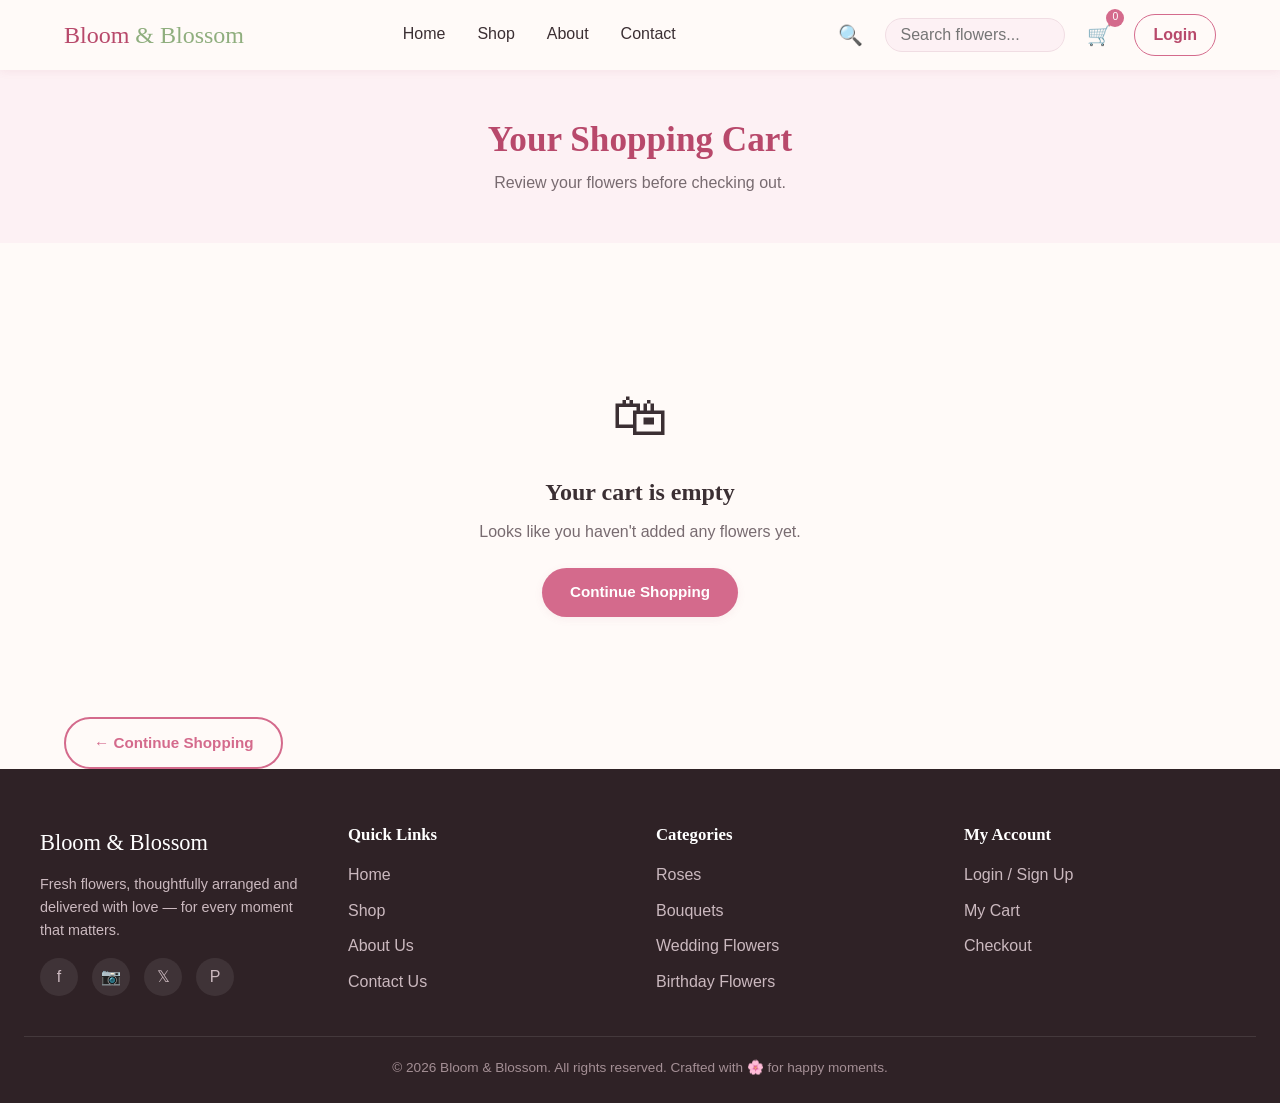
<file: cart.html>
<!DOCTYPE html>
<html lang="en">
<head>
<meta charset="UTF-8">
<meta name="viewport" content="width=device-width, initial-scale=1.0">
<title>Your Cart | Bloom &amp; Blossom</title>
<link rel="stylesheet" href="css/style.css">
</head>
<body data-page="cart">

<header class="navbar">
  <div class="nav-inner">
    <a href="index.html" class="logo">Bloom <span>&amp; Blossom</span></a>
    <button class="hamburger" aria-label="Toggle navigation" aria-expanded="false">
      <span></span><span></span><span></span>
    </button>
    <nav class="nav-links">
      <a href="index.html">Home</a>
      <a href="shop.html">Shop</a>
      <a href="about.html">About</a>
      <a href="contact.html">Contact</a>
    </nav>
    <div class="nav-icons">
      <button class="icon-btn search-toggle" aria-label="Toggle search">&#128269;</button>
      <form class="nav-search" role="search">
        <input type="search" placeholder="Search flowers..." aria-label="Search flowers">
      </form>
      <a href="cart.html" class="icon-btn" aria-label="View cart">&#128722;<span class="cart-count">0</span></a>
      <a href="login.html" class="auth-link">Login</a>
    </div>
  </div>
</header>

<div class="page-header">
  <h1>Your Shopping Cart</h1>
  <p>Review your flowers before checking out.</p>
</div>

<main class="container">

  <div id="empty-cart-msg" style="display:none;">
    <div class="empty-icon">&#128717;</div>
    <h2>Your cart is empty</h2>
    <p style="color:var(--color-text-light); margin:12px 0 24px;">Looks like you haven't added any flowers yet.</p>
    <a href="shop.html" class="btn btn-primary">Continue Shopping</a>
  </div>

  <div class="cart-layout">
    <div style="overflow-x:auto;">
      <table id="cart-table">
        <thead>
          <tr>
            <th>Product</th>
            <th>Price</th>
            <th>Quantity</th>
            <th>Subtotal</th>
            <th></th>
          </tr>
        </thead>
        <tbody id="cart-items"></tbody>
      </table>
      <div style="margin-top:20px;">
        <a href="shop.html" class="btn btn-outline">&larr; Continue Shopping</a>
      </div>
    </div>

    <div id="cart-summary" class="cart-summary-box">
      <h3>Order Summary</h3>
      <div class="coupon-row">
        <input type="text" id="coupon-input" placeholder="Coupon code (e.g. BLOOM10)">
        <button class="btn btn-secondary" id="apply-coupon-btn" type="button">Apply</button>
      </div>
      <p id="coupon-msg" class="form-msg"></p>
      <div class="summary-line"><span>Subtotal</span><span id="sum-subtotal">&#8377;0</span></div>
      <div class="summary-line"><span>Discount</span><span id="sum-discount">-&#8377;0</span></div>
      <div class="summary-line"><span>Delivery</span><span id="sum-delivery">&#8377;0</span></div>
      <div class="summary-line total"><span>Total</span><span id="sum-total">&#8377;0</span></div>
      <a href="checkout.html" class="btn btn-primary btn-block" style="margin-top:16px;">Proceed to Checkout</a>
    </div>
  </div>

</main>

<footer>
  <div class="footer-grid">
    <div class="footer-about">
      <div class="footer-logo">Bloom &amp; Blossom</div>
      <p>Fresh flowers, thoughtfully arranged and delivered with love — for every moment that matters.</p>
      <div class="social-icons">
        <a href="#" aria-label="Facebook">f</a>
        <a href="#" aria-label="Instagram">&#128247;</a>
        <a href="#" aria-label="Twitter">&#120143;</a>
        <a href="#" aria-label="Pinterest">P</a>
      </div>
    </div>
    <div>
      <h4>Quick Links</h4>
      <ul>
        <li><a href="index.html">Home</a></li>
        <li><a href="shop.html">Shop</a></li>
        <li><a href="about.html">About Us</a></li>
        <li><a href="contact.html">Contact Us</a></li>
      </ul>
    </div>
    <div>
      <h4>Categories</h4>
      <ul>
        <li><a href="shop.html?category=Roses">Roses</a></li>
        <li><a href="shop.html?category=Bouquets">Bouquets</a></li>
        <li><a href="shop.html?category=Wedding%20Flowers">Wedding Flowers</a></li>
        <li><a href="shop.html?category=Birthday%20Flowers">Birthday Flowers</a></li>
      </ul>
    </div>
    <div>
      <h4>My Account</h4>
      <ul>
        <li><a href="login.html">Login / Sign Up</a></li>
        <li><a href="cart.html">My Cart</a></li>
        <li><a href="checkout.html">Checkout</a></li>
      </ul>
    </div>
  </div>
  <p class="footer-bottom">&copy; 2026 Bloom &amp; Blossom. All rights reserved. Crafted with &#127800; for happy moments.</p>
</footer>

<script src="js/products.js"></script>
<script src="js/script.js"></script>
</body>
</html>
</file>
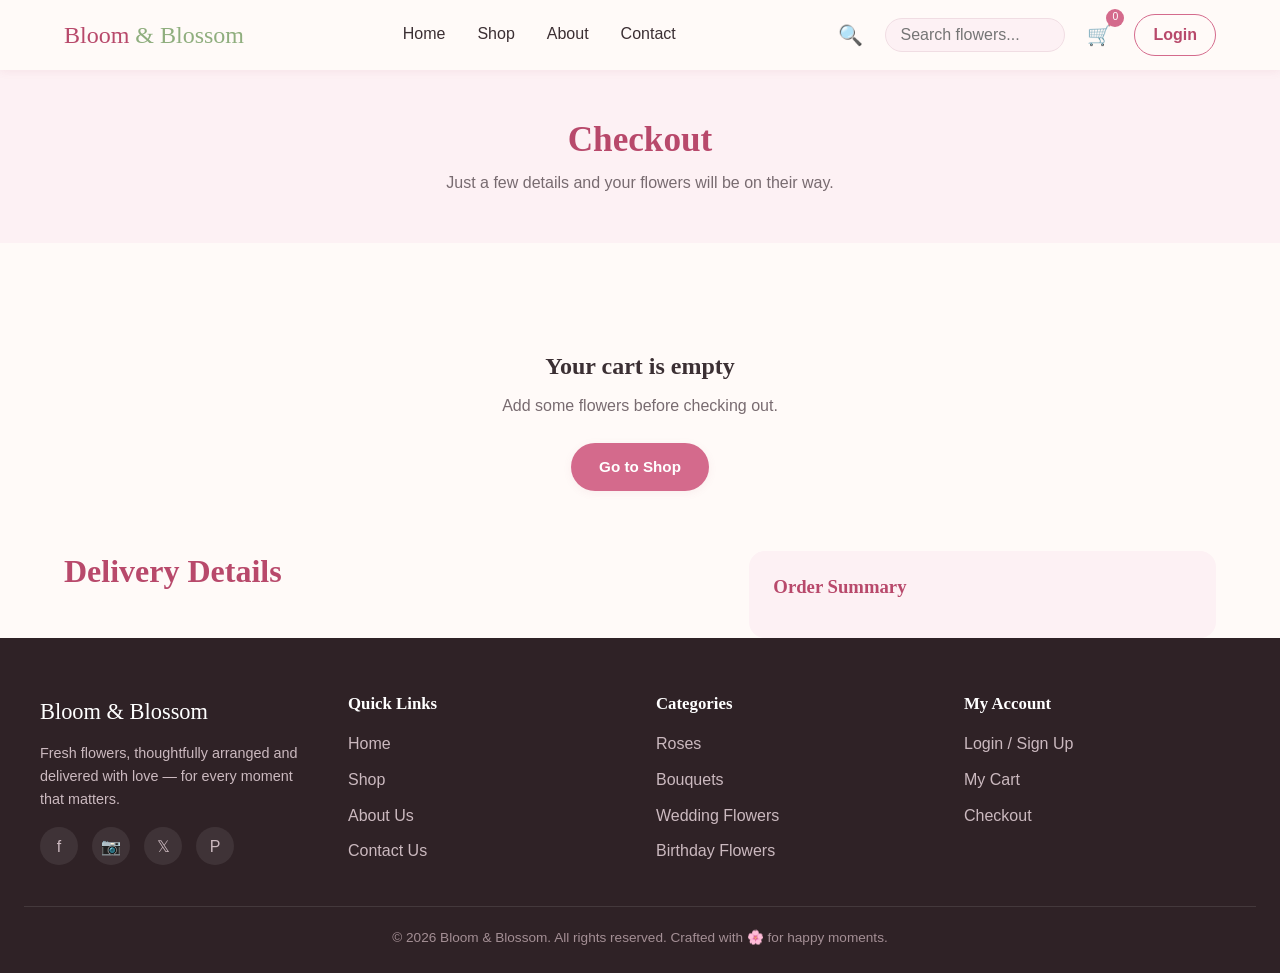
<file: checkout.html>
<!DOCTYPE html>
<html lang="en">
<head>
<meta charset="UTF-8">
<meta name="viewport" content="width=device-width, initial-scale=1.0">
<title>Checkout | Bloom &amp; Blossom</title>
<link rel="stylesheet" href="css/style.css">
</head>
<body data-page="checkout">

<header class="navbar">
  <div class="nav-inner">
    <a href="index.html" class="logo">Bloom <span>&amp; Blossom</span></a>
    <button class="hamburger" aria-label="Toggle navigation" aria-expanded="false">
      <span></span><span></span><span></span>
    </button>
    <nav class="nav-links">
      <a href="index.html">Home</a>
      <a href="shop.html">Shop</a>
      <a href="about.html">About</a>
      <a href="contact.html">Contact</a>
    </nav>
    <div class="nav-icons">
      <button class="icon-btn search-toggle" aria-label="Toggle search">&#128269;</button>
      <form class="nav-search" role="search">
        <input type="search" placeholder="Search flowers..." aria-label="Search flowers">
      </form>
      <a href="cart.html" class="icon-btn" aria-label="View cart">&#128722;<span class="cart-count">0</span></a>
      <a href="login.html" class="auth-link">Login</a>
    </div>
  </div>
</header>

<div class="page-header">
  <h1>Checkout</h1>
  <p>Just a few details and your flowers will be on their way.</p>
</div>

<main class="container">

  <div id="checkout-empty" style="display:none; text-align:center; padding:60px 20px;">
    <h2>Your cart is empty</h2>
    <p style="color:var(--color-text-light); margin:12px 0 24px;">Add some flowers before checking out.</p>
    <a href="shop.html" class="btn btn-primary">Go to Shop</a>
  </div>

  <div class="checkout-layout">
    <div class="checkout-form-section">
      <h2 class="section-title" style="text-align:left;">Delivery Details</h2>
      <form id="checkout-form" novalidate>
        <div class="form-grid">
          <div class="form-group full">
            <label for="full-name">Full Name</label>
            <input type="text" id="full-name" required>
            <span class="field-error" id="full-name-error"></span>
          </div>
          <div class="form-group">
            <label for="email">Email</label>
            <input type="email" id="email" required>
            <span class="field-error" id="email-error"></span>
          </div>
          <div class="form-group">
            <label for="phone">Phone Number</label>
            <input type="tel" id="phone" placeholder="10-digit number" required>
            <span class="field-error" id="phone-error"></span>
          </div>
          <div class="form-group full">
            <label for="address">Address</label>
            <input type="text" id="address" required>
            <span class="field-error" id="address-error"></span>
          </div>
          <div class="form-group">
            <label for="city">City</label>
            <input type="text" id="city" required>
            <span class="field-error" id="city-error"></span>
          </div>
          <div class="form-group">
            <label for="state">State</label>
            <input type="text" id="state" required>
            <span class="field-error" id="state-error"></span>
          </div>
          <div class="form-group">
            <label for="pincode">PIN Code</label>
            <input type="text" id="pincode" placeholder="6-digit PIN" required>
            <span class="field-error" id="pincode-error"></span>
          </div>
          <div class="form-group">
            <label for="delivery-date">Delivery Date</label>
            <input type="date" id="delivery-date" required>
            <span class="field-error" id="delivery-date-error"></span>
          </div>
          <div class="form-group full">
            <label for="message">Message for Recipient (optional)</label>
            <textarea id="message" rows="3" placeholder="Add a personal note..."></textarea>
          </div>
        </div>

        <h2 class="section-title" style="text-align:left; margin-top:28px;">Payment Method</h2>
        <div class="payment-options">
          <label class="payment-option">
            <input type="radio" name="payment" value="COD" checked>
            <span>&#128181; Cash on Delivery</span>
          </label>
          <label class="payment-option">
            <input type="radio" name="payment" value="UPI">
            <span>&#128241; UPI</span>
          </label>
          <label class="payment-option">
            <input type="radio" name="payment" value="Card">
            <span>&#128179; Credit / Debit Card</span>
          </label>
        </div>
        <span class="field-error" id="payment-error"></span>

        <button type="submit" class="btn btn-primary btn-block" style="margin-top:24px;">Place Order</button>
      </form>
    </div>

    <div class="cart-summary-box" id="checkout-summary-box">
      <h3>Order Summary</h3>
      <div id="checkout-summary"></div>
    </div>
  </div>

  <div id="order-success" style="display:none; margin-top:20px;"></div>

</main>

<footer>
  <div class="footer-grid">
    <div class="footer-about">
      <div class="footer-logo">Bloom &amp; Blossom</div>
      <p>Fresh flowers, thoughtfully arranged and delivered with love — for every moment that matters.</p>
      <div class="social-icons">
        <a href="#" aria-label="Facebook">f</a>
        <a href="#" aria-label="Instagram">&#128247;</a>
        <a href="#" aria-label="Twitter">&#120143;</a>
        <a href="#" aria-label="Pinterest">P</a>
      </div>
    </div>
    <div>
      <h4>Quick Links</h4>
      <ul>
        <li><a href="index.html">Home</a></li>
        <li><a href="shop.html">Shop</a></li>
        <li><a href="about.html">About Us</a></li>
        <li><a href="contact.html">Contact Us</a></li>
      </ul>
    </div>
    <div>
      <h4>Categories</h4>
      <ul>
        <li><a href="shop.html?category=Roses">Roses</a></li>
        <li><a href="shop.html?category=Bouquets">Bouquets</a></li>
        <li><a href="shop.html?category=Wedding%20Flowers">Wedding Flowers</a></li>
        <li><a href="shop.html?category=Birthday%20Flowers">Birthday Flowers</a></li>
      </ul>
    </div>
    <div>
      <h4>My Account</h4>
      <ul>
        <li><a href="login.html">Login / Sign Up</a></li>
        <li><a href="cart.html">My Cart</a></li>
        <li><a href="checkout.html">Checkout</a></li>
      </ul>
    </div>
  </div>
  <p class="footer-bottom">&copy; 2026 Bloom &amp; Blossom. All rights reserved. Crafted with &#127800; for happy moments.</p>
</footer>

<script src="js/products.js"></script>
<script src="js/script.js"></script>
</body>
</html>
</file>
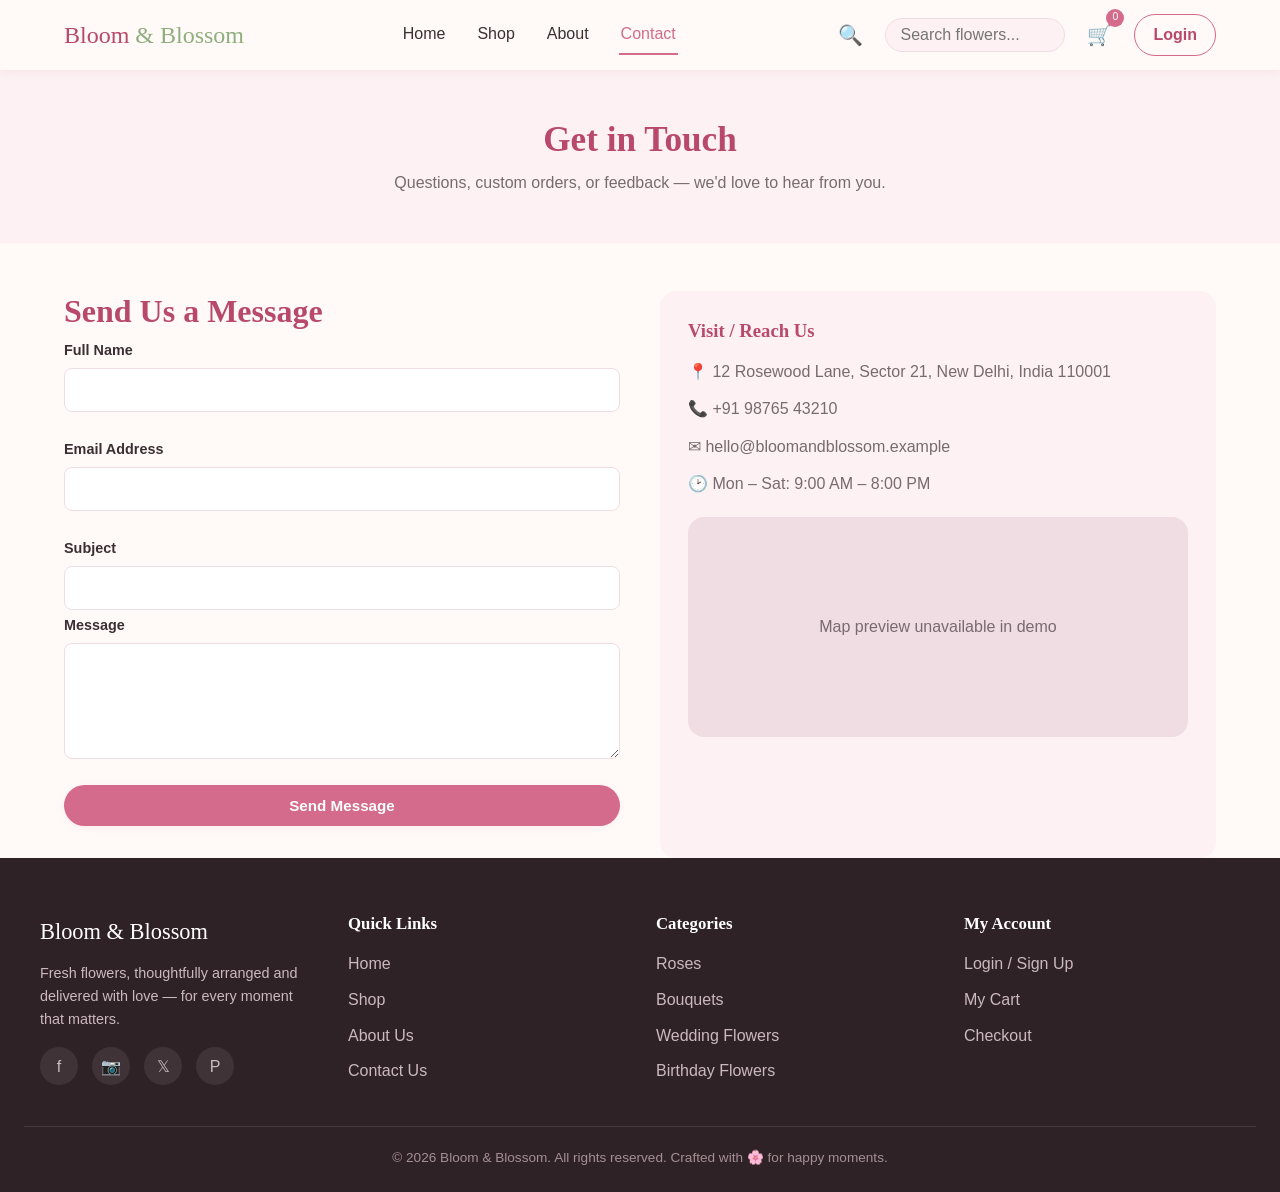
<file: contact.html>
<!DOCTYPE html>
<html lang="en">
<head>
<meta charset="UTF-8">
<meta name="viewport" content="width=device-width, initial-scale=1.0">
<title>Contact Us | Bloom &amp; Blossom</title>
<link rel="stylesheet" href="css/style.css">
</head>
<body data-page="contact">

<header class="navbar">
  <div class="nav-inner">
    <a href="index.html" class="logo">Bloom <span>&amp; Blossom</span></a>
    <button class="hamburger" aria-label="Toggle navigation" aria-expanded="false">
      <span></span><span></span><span></span>
    </button>
    <nav class="nav-links">
      <a href="index.html">Home</a>
      <a href="shop.html">Shop</a>
      <a href="about.html">About</a>
      <a href="contact.html" class="active">Contact</a>
    </nav>
    <div class="nav-icons">
      <button class="icon-btn search-toggle" aria-label="Toggle search">&#128269;</button>
      <form class="nav-search" role="search">
        <input type="search" placeholder="Search flowers..." aria-label="Search flowers">
      </form>
      <a href="cart.html" class="icon-btn" aria-label="View cart">&#128722;<span class="cart-count">0</span></a>
      <a href="login.html" class="auth-link">Login</a>
    </div>
  </div>
</header>

<div class="page-header">
  <h1>Get in Touch</h1>
  <p>Questions, custom orders, or feedback — we'd love to hear from you.</p>
</div>

<main class="container">
  <div class="contact-layout">
    <div class="contact-form-card">
      <h2 class="section-title" style="text-align:left;">Send Us a Message</h2>
      <form id="contact-form" novalidate>
        <div class="form-group">
          <label for="contact-name">Full Name</label>
          <input type="text" id="contact-name" name="name" required>
          <span class="field-error" id="contact-name-error"></span>
        </div>
        <div class="form-group">
          <label for="contact-email">Email Address</label>
          <input type="email" id="contact-email" name="email" required>
          <span class="field-error" id="contact-email-error"></span>
        </div>
        <div class="form-group">
          <label for="contact-subject">Subject</label>
          <input type="text" id="contact-subject" name="subject">
        </div>
        <div class="form-group">
          <label for="contact-message">Message</label>
          <textarea id="contact-message" name="message" rows="5" required></textarea>
          <span class="field-error" id="contact-message-error"></span>
        </div>
        <button type="submit" class="btn btn-primary btn-block">Send Message</button>
        <p id="contact-success" class="form-msg"></p>
      </form>
    </div>

    <div class="contact-info-card">
      <h3>Visit / Reach Us</h3>
      <p>&#128205; 12 Rosewood Lane, Sector 21, New Delhi, India 110001</p>
      <p>&#128222; +91 98765 43210</p>
      <p>&#9993; hello@bloomandblossom.example</p>
      <p>&#128337; Mon &ndash; Sat: 9:00 AM &ndash; 8:00 PM</p>
      <div class="map-embed">Map preview unavailable in demo</div>
    </div>
  </div>
</main>

<footer>
  <div class="footer-grid">
    <div class="footer-about">
      <div class="footer-logo">Bloom &amp; Blossom</div>
      <p>Fresh flowers, thoughtfully arranged and delivered with love — for every moment that matters.</p>
      <div class="social-icons">
        <a href="#" aria-label="Facebook">f</a>
        <a href="#" aria-label="Instagram">&#128247;</a>
        <a href="#" aria-label="Twitter">&#120143;</a>
        <a href="#" aria-label="Pinterest">P</a>
      </div>
    </div>
    <div>
      <h4>Quick Links</h4>
      <ul>
        <li><a href="index.html">Home</a></li>
        <li><a href="shop.html">Shop</a></li>
        <li><a href="about.html">About Us</a></li>
        <li><a href="contact.html">Contact Us</a></li>
      </ul>
    </div>
    <div>
      <h4>Categories</h4>
      <ul>
        <li><a href="shop.html?category=Roses">Roses</a></li>
        <li><a href="shop.html?category=Bouquets">Bouquets</a></li>
        <li><a href="shop.html?category=Wedding%20Flowers">Wedding Flowers</a></li>
        <li><a href="shop.html?category=Birthday%20Flowers">Birthday Flowers</a></li>
      </ul>
    </div>
    <div>
      <h4>My Account</h4>
      <ul>
        <li><a href="login.html">Login / Sign Up</a></li>
        <li><a href="cart.html">My Cart</a></li>
        <li><a href="checkout.html">Checkout</a></li>
      </ul>
    </div>
  </div>
  <p class="footer-bottom">&copy; 2026 Bloom &amp; Blossom. All rights reserved. Crafted with &#127800; for happy moments.</p>
</footer>

<script src="js/products.js"></script>
<script src="js/script.js"></script>
</body>
</html>
</file>
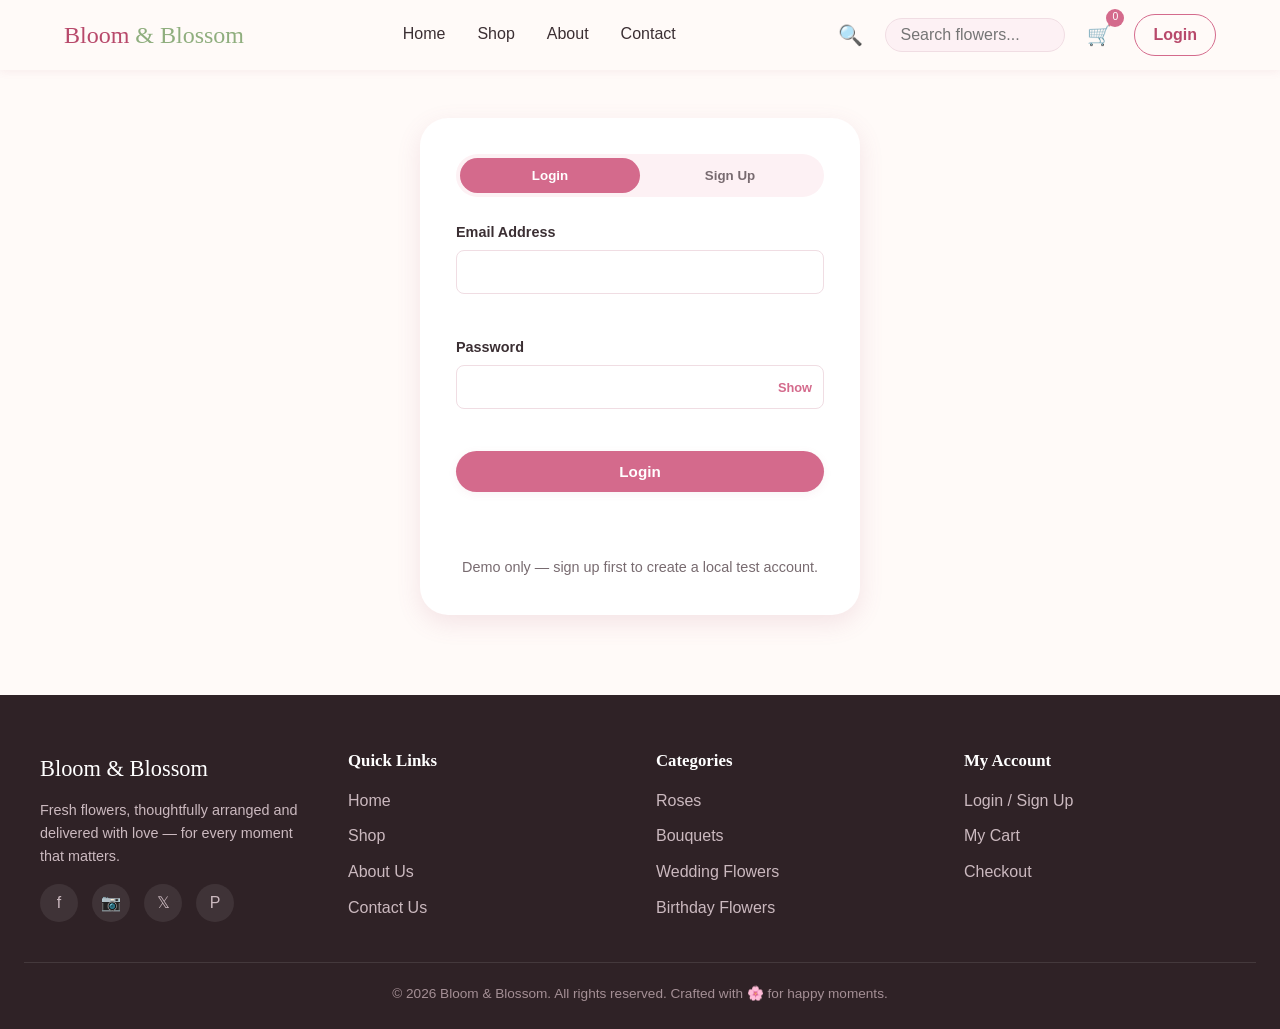
<file: login.html>
<!DOCTYPE html>
<html lang="en">
<head>
<meta charset="UTF-8">
<meta name="viewport" content="width=device-width, initial-scale=1.0">
<title>Login / Sign Up | Bloom &amp; Blossom</title>
<link rel="stylesheet" href="css/style.css">
</head>
<body data-page="login">

<header class="navbar">
  <div class="nav-inner">
    <a href="index.html" class="logo">Bloom <span>&amp; Blossom</span></a>
    <button class="hamburger" aria-label="Toggle navigation" aria-expanded="false">
      <span></span><span></span><span></span>
    </button>
    <nav class="nav-links">
      <a href="index.html">Home</a>
      <a href="shop.html">Shop</a>
      <a href="about.html">About</a>
      <a href="contact.html">Contact</a>
    </nav>
    <div class="nav-icons">
      <button class="icon-btn search-toggle" aria-label="Toggle search">&#128269;</button>
      <form class="nav-search" role="search">
        <input type="search" placeholder="Search flowers..." aria-label="Search flowers">
      </form>
      <a href="cart.html" class="icon-btn" aria-label="View cart">&#128722;<span class="cart-count">0</span></a>
      <a href="login.html" class="auth-link">Login</a>
    </div>
  </div>
</header>

<main class="container" style="padding-top:48px; padding-bottom:80px;">
  <div class="auth-box">
    <div class="auth-tabs">
      <button type="button" id="tab-login" class="active">Login</button>
      <button type="button" id="tab-signup">Sign Up</button>
    </div>

    <!-- LOGIN FORM -->
    <form id="login-form" class="auth-form active" novalidate>
      <div class="form-group">
        <label for="login-email">Email Address</label>
        <input type="email" id="login-email" required>
        <span class="field-error" id="login-email-error"></span>
      </div>
      <div class="form-group">
        <label for="login-password">Password</label>
        <div class="password-field">
          <input type="password" id="login-password" required>
          <button type="button" class="toggle-password" data-target="login-password" aria-label="Show password">Show</button>
        </div>
        <span class="field-error" id="login-password-error"></span>
      </div>
      <button type="submit" class="btn btn-primary btn-block">Login</button>
      <p id="login-msg" class="form-msg"></p>
      <p style="text-align:center; color:var(--color-text-light); font-size:0.9rem;">
        Demo only — sign up first to create a local test account.
      </p>
    </form>

    <!-- SIGN UP FORM -->
    <form id="signup-form" class="auth-form" novalidate>
      <div class="form-group">
        <label for="signup-name">Full Name</label>
        <input type="text" id="signup-name" required>
        <span class="field-error" id="signup-name-error"></span>
      </div>
      <div class="form-group">
        <label for="signup-email">Email Address</label>
        <input type="email" id="signup-email" required>
        <span class="field-error" id="signup-email-error"></span>
      </div>
      <div class="form-group">
        <label for="signup-password">Password</label>
        <div class="password-field">
          <input type="password" id="signup-password" required>
          <button type="button" class="toggle-password" data-target="signup-password" aria-label="Show password">Show</button>
        </div>
        <span class="field-error" id="signup-password-error"></span>
        <small style="color:var(--color-text-light);">At least 6 characters, including a letter and a number.</small>
      </div>
      <button type="submit" class="btn btn-primary btn-block">Create Account</button>
      <p id="signup-msg" class="form-msg"></p>
    </form>
  </div>
</main>

<footer>
  <div class="footer-grid">
    <div class="footer-about">
      <div class="footer-logo">Bloom &amp; Blossom</div>
      <p>Fresh flowers, thoughtfully arranged and delivered with love — for every moment that matters.</p>
      <div class="social-icons">
        <a href="#" aria-label="Facebook">f</a>
        <a href="#" aria-label="Instagram">&#128247;</a>
        <a href="#" aria-label="Twitter">&#120143;</a>
        <a href="#" aria-label="Pinterest">P</a>
      </div>
    </div>
    <div>
      <h4>Quick Links</h4>
      <ul>
        <li><a href="index.html">Home</a></li>
        <li><a href="shop.html">Shop</a></li>
        <li><a href="about.html">About Us</a></li>
        <li><a href="contact.html">Contact Us</a></li>
      </ul>
    </div>
    <div>
      <h4>Categories</h4>
      <ul>
        <li><a href="shop.html?category=Roses">Roses</a></li>
        <li><a href="shop.html?category=Bouquets">Bouquets</a></li>
        <li><a href="shop.html?category=Wedding%20Flowers">Wedding Flowers</a></li>
        <li><a href="shop.html?category=Birthday%20Flowers">Birthday Flowers</a></li>
      </ul>
    </div>
    <div>
      <h4>My Account</h4>
      <ul>
        <li><a href="login.html">Login / Sign Up</a></li>
        <li><a href="cart.html">My Cart</a></li>
        <li><a href="checkout.html">Checkout</a></li>
      </ul>
    </div>
  </div>
  <p class="footer-bottom">&copy; 2026 Bloom &amp; Blossom. All rights reserved. Crafted with &#127800; for happy moments.</p>
</footer>

<script src="js/products.js"></script>
<script src="js/script.js"></script>
</body>
</html>
</file>
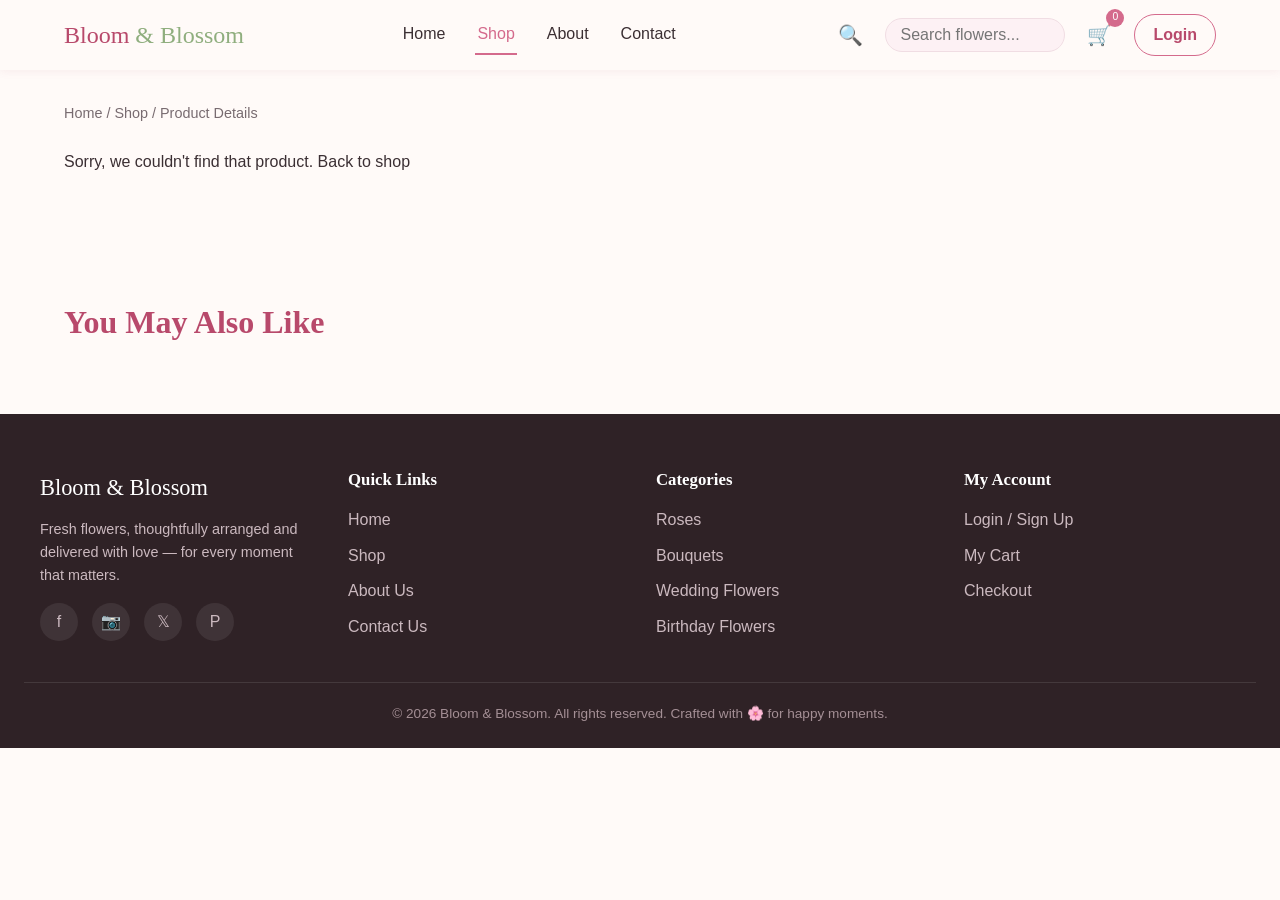
<file: product.html>
<!DOCTYPE html>
<html lang="en">
<head>
<meta charset="UTF-8">
<meta name="viewport" content="width=device-width, initial-scale=1.0">
<title>Product Details | Bloom &amp; Blossom</title>
<link rel="stylesheet" href="css/style.css">
</head>
<body data-page="product">

<header class="navbar">
  <div class="nav-inner">
    <a href="index.html" class="logo">Bloom <span>&amp; Blossom</span></a>
    <button class="hamburger" aria-label="Toggle navigation" aria-expanded="false">
      <span></span><span></span><span></span>
    </button>
    <nav class="nav-links">
      <a href="index.html">Home</a>
      <a href="shop.html" class="active">Shop</a>
      <a href="about.html">About</a>
      <a href="contact.html">Contact</a>
    </nav>
    <div class="nav-icons">
      <button class="icon-btn search-toggle" aria-label="Toggle search">&#128269;</button>
      <form class="nav-search" role="search">
        <input type="search" placeholder="Search flowers..." aria-label="Search flowers">
      </form>
      <a href="cart.html" class="icon-btn" aria-label="View cart">&#128722;<span class="cart-count">0</span></a>
      <a href="login.html" class="auth-link">Login</a>
    </div>
  </div>
</header>

<main class="container" style="padding-top:32px;">
  <p class="breadcrumb"><a href="index.html">Home</a> / <a href="shop.html">Shop</a> / <span>Product Details</span></p>

  <div id="product-detail"></div>

  <section>
    <h2 class="section-title" style="text-align:left;">You May Also Like</h2>
    <div class="product-grid" id="related-grid"></div>
  </section>
</main>

<footer>
  <div class="footer-grid">
    <div class="footer-about">
      <div class="footer-logo">Bloom &amp; Blossom</div>
      <p>Fresh flowers, thoughtfully arranged and delivered with love — for every moment that matters.</p>
      <div class="social-icons">
        <a href="#" aria-label="Facebook">f</a>
        <a href="#" aria-label="Instagram">&#128247;</a>
        <a href="#" aria-label="Twitter">&#120143;</a>
        <a href="#" aria-label="Pinterest">P</a>
      </div>
    </div>
    <div>
      <h4>Quick Links</h4>
      <ul>
        <li><a href="index.html">Home</a></li>
        <li><a href="shop.html">Shop</a></li>
        <li><a href="about.html">About Us</a></li>
        <li><a href="contact.html">Contact Us</a></li>
      </ul>
    </div>
    <div>
      <h4>Categories</h4>
      <ul>
        <li><a href="shop.html?category=Roses">Roses</a></li>
        <li><a href="shop.html?category=Bouquets">Bouquets</a></li>
        <li><a href="shop.html?category=Wedding%20Flowers">Wedding Flowers</a></li>
        <li><a href="shop.html?category=Birthday%20Flowers">Birthday Flowers</a></li>
      </ul>
    </div>
    <div>
      <h4>My Account</h4>
      <ul>
        <li><a href="login.html">Login / Sign Up</a></li>
        <li><a href="cart.html">My Cart</a></li>
        <li><a href="checkout.html">Checkout</a></li>
      </ul>
    </div>
  </div>
  <p class="footer-bottom">&copy; 2026 Bloom &amp; Blossom. All rights reserved. Crafted with &#127800; for happy moments.</p>
</footer>

<script src="js/products.js"></script>
<script src="js/script.js"></script>
</body>
</html>
</file>
<file: css/style.css>
/* ============================================================
   style.css — Bloom & Blossom
   A soft, pastel floral aesthetic built with plain CSS3.
   Organised into: variables, reset, layout, nav, hero,
   buttons, cards, forms, footer, page-specific sections,
   utilities, and responsive media queries.
   ============================================================ */

/* ---------- CSS VARIABLES ---------- */
:root {
  --color-primary: #d46a8c;       /* rose pink */
  --color-primary-dark: #b8496b;
  --color-secondary: #8fae7e;     /* soft green */
  --color-accent: #b79fd1;        /* lavender */
  --color-bg: #fffaf8;
  --color-bg-alt: #fdf1f4;
  --color-text: #3b2f33;
  --color-text-light: #786b70;
  --color-white: #ffffff;
  --color-border: #f0dde3;
  --color-success: #4c8a5e;
  --color-error: #c8433d;

  --font-heading: 'Georgia', 'Playfair Display', serif;
  --font-body: 'Segoe UI', Tahoma, Verdana, sans-serif;

  --radius-sm: 8px;
  --radius-md: 16px;
  --radius-lg: 28px;
  --shadow-sm: 0 2px 8px rgba(180, 90, 120, 0.08);
  --shadow-md: 0 8px 24px rgba(180, 90, 120, 0.14);
  --transition: 0.25s ease;
  --max-width: 1200px;
}

/* ---------- RESET ---------- */
* { box-sizing: border-box; margin: 0; padding: 0; }

html { scroll-behavior: smooth; }

body {
  font-family: var(--font-body);
  color: var(--color-text);
  background: var(--color-bg);
  line-height: 1.6;
  overflow-x: hidden;
}

img { max-width: 100%; display: block; }

a { color: inherit; text-decoration: none; }

ul { list-style: none; }

button { font-family: inherit; cursor: pointer; border: none; background: none; }

input, select, textarea { font-family: inherit; font-size: 1rem; }

h1, h2, h3, h4 { font-family: var(--font-heading); font-weight: 700; line-height: 1.25; }

.container {
  max-width: var(--max-width);
  margin: 0 auto;
  padding: 0 24px;
}

section { padding: 64px 0; }

.section-title {
  text-align: center;
  font-size: 2rem;
  color: var(--color-primary-dark);
  margin-bottom: 8px;
}

.section-subtitle {
  text-align: center;
  color: var(--color-text-light);
  max-width: 560px;
  margin: 0 auto 40px;
}

/* ---------- BUTTONS ---------- */
.btn {
  display: inline-block;
  padding: 12px 28px;
  border-radius: 999px;
  font-weight: 600;
  font-size: 0.95rem;
  transition: transform var(--transition), box-shadow var(--transition), background var(--transition);
  text-align: center;
  cursor: pointer;
}
.btn:hover { transform: translateY(-2px); }

.btn-primary {
  background: var(--color-primary);
  color: var(--color-white);
  box-shadow: var(--shadow-sm);
}
.btn-primary:hover { background: var(--color-primary-dark); box-shadow: var(--shadow-md); }

.btn-secondary {
  background: var(--color-accent);
  color: var(--color-white);
}
.btn-secondary:hover { background: #9d81bd; }

.btn-outline {
  background: transparent;
  border: 2px solid var(--color-primary);
  color: var(--color-primary);
}
.btn-outline:hover { background: var(--color-primary); color: var(--color-white); }

.btn-block { display: block; width: 100%; }

/* ---------- NAVBAR ---------- */
.navbar {
  position: sticky;
  top: 0;
  z-index: 100;
  background: rgba(255, 250, 248, 0.97);
  backdrop-filter: blur(6px);
  box-shadow: var(--shadow-sm);
}

.nav-inner {
  display: flex;
  align-items: center;
  justify-content: space-between;
  padding: 14px 24px;
  max-width: var(--max-width);
  margin: 0 auto;
  gap: 16px;
}

.logo {
  font-family: var(--font-heading);
  font-size: 1.5rem;
  color: var(--color-primary-dark);
  white-space: nowrap;
}
.logo span { color: var(--color-secondary); }

.nav-links {
  display: flex;
  gap: 28px;
  align-items: center;
  flex: 1;
  justify-content: center;
}

.nav-links a {
  font-weight: 500;
  padding: 6px 2px;
  border-bottom: 2px solid transparent;
  transition: border-color var(--transition), color var(--transition);
}
.nav-links a:hover,
.nav-links a.active { color: var(--color-primary); border-color: var(--color-primary); }

.nav-icons {
  display: flex;
  align-items: center;
  gap: 18px;
}

.nav-search {
  display: flex;
  align-items: center;
  gap: 4px;
}
.nav-search input {
  border: 1px solid var(--color-border);
  border-radius: 999px;
  padding: 7px 14px;
  width: 180px;
  background: var(--color-bg-alt);
}
.nav-search input:focus { outline: 2px solid var(--color-accent); }

.icon-btn {
  font-size: 1.25rem;
  position: relative;
  padding: 4px;
  color: var(--color-text);
}
.icon-btn:hover { color: var(--color-primary); }

.cart-count {
  position: absolute;
  top: -6px;
  right: -8px;
  background: var(--color-primary);
  color: white;
  font-size: 0.65rem;
  min-width: 18px;
  height: 18px;
  border-radius: 50%;
  display: flex;
  align-items: center;
  justify-content: center;
  padding: 0 3px;
}

.auth-link {
  font-weight: 600;
  color: var(--color-primary-dark);
  border: 1px solid var(--color-primary);
  padding: 7px 18px;
  border-radius: 999px;
  white-space: nowrap;
}
.auth-link:hover { background: var(--color-primary); color: white; }

.hamburger {
  display: none;
  flex-direction: column;
  gap: 5px;
  padding: 6px;
}
.hamburger span {
  width: 24px;
  height: 2.5px;
  background: var(--color-text);
  border-radius: 2px;
  transition: transform var(--transition), opacity var(--transition);
}
.hamburger.active span:nth-child(1) { transform: translateY(7.5px) rotate(45deg); }
.hamburger.active span:nth-child(2) { opacity: 0; }
.hamburger.active span:nth-child(3) { transform: translateY(-7.5px) rotate(-45deg); }

/* ---------- HERO ---------- */
.hero {
  display: flex;
  align-items: center;
  gap: 48px;
  padding: 72px 24px;
  max-width: var(--max-width);
  margin: 0 auto;
  background: linear-gradient(135deg, var(--color-bg-alt) 0%, var(--color-bg) 100%);
  border-radius: var(--radius-lg);
}

.hero-content { flex: 1; }

.hero-eyebrow {
  color: var(--color-secondary);
  font-weight: 600;
  letter-spacing: 1px;
  text-transform: uppercase;
  font-size: 0.85rem;
}

.hero h1 {
  font-size: 3rem;
  color: var(--color-primary-dark);
  margin: 14px 0 18px;
}

.hero p {
  color: var(--color-text-light);
  max-width: 480px;
  margin-bottom: 28px;
  font-size: 1.05rem;
}

.hero-buttons { display: flex; gap: 16px; flex-wrap: wrap; }

.hero-image { flex: 1; text-align: center; }
.hero-image img {
  border-radius: var(--radius-lg);
  box-shadow: var(--shadow-md);
  max-height: 420px;
  width: 100%;
  object-fit: cover;
}

/* ---------- CATEGORY GRID ---------- */
.category-grid {
  display: grid;
  grid-template-columns: repeat(auto-fit, minmax(150px, 1fr));
  gap: 20px;
}

.category-card {
  background: var(--color-white);
  border-radius: var(--radius-md);
  padding: 28px 16px;
  text-align: center;
  box-shadow: var(--shadow-sm);
  cursor: pointer;
  transition: transform var(--transition), box-shadow var(--transition);
  border: 1px solid var(--color-border);
}
.category-card:hover, .category-card:focus {
  transform: translateY(-6px);
  box-shadow: var(--shadow-md);
  outline: none;
}
.category-card .cat-icon { font-size: 2.4rem; margin-bottom: 12px; }
.category-card h3 { font-size: 1.05rem; color: var(--color-primary-dark); }

/* ---------- PRODUCT GRID / CARDS ---------- */
.product-grid {
  display: grid;
  grid-template-columns: repeat(auto-fill, minmax(240px, 1fr));
  gap: 26px;
}

.product-card {
  position: relative;
  background: var(--color-white);
  border-radius: var(--radius-md);
  overflow: hidden;
  box-shadow: var(--shadow-sm);
  transition: transform var(--transition), box-shadow var(--transition);
  border: 1px solid var(--color-border);
  display: flex;
  flex-direction: column;
}
.product-card:hover { transform: translateY(-6px); box-shadow: var(--shadow-md); }

.product-image { width: 100%; height: 220px; object-fit: cover; transition: transform var(--transition); }
.product-card:hover .product-image { transform: scale(1.05); }

.badge {
  position: absolute;
  top: 12px;
  left: 12px;
  background: var(--color-primary);
  color: white;
  font-size: 0.7rem;
  padding: 4px 10px;
  border-radius: 999px;
  z-index: 2;
  font-weight: 600;
}

.wishlist-btn {
  position: absolute;
  top: 10px;
  right: 10px;
  background: rgba(255,255,255,0.9);
  width: 34px;
  height: 34px;
  border-radius: 50%;
  font-size: 1.1rem;
  z-index: 2;
  color: var(--color-primary);
  transition: transform var(--transition);
}
.wishlist-btn:hover { transform: scale(1.15); }
.wishlist-btn.active { color: var(--color-primary-dark); }

.product-info { padding: 16px; display: flex; flex-direction: column; gap: 6px; flex: 1; }

.product-category { font-size: 0.75rem; color: var(--color-secondary); text-transform: uppercase; letter-spacing: 0.5px; }

.product-name a:hover { color: var(--color-primary); }

.stars { color: #e8b84b; letter-spacing: 1px; }
.rating-num { color: var(--color-text-light); font-size: 0.85rem; }

.product-price { font-weight: 700; margin: 4px 0; }
.price-old { text-decoration: line-through; color: var(--color-text-light); font-weight: 400; margin-right: 6px; font-size: 0.9rem; }
.price-new { color: var(--color-primary-dark); font-size: 1.1rem; }
.product-price.large .price-new { font-size: 1.6rem; }

.product-actions { display: flex; gap: 8px; margin-top: auto; flex-wrap: wrap; }
.product-actions .btn { padding: 9px 16px; font-size: 0.85rem; flex: 1; }

/* ---------- OFFER BANNER ---------- */
.offer-banner {
  background: linear-gradient(120deg, var(--color-accent), var(--color-primary));
  color: white;
  border-radius: var(--radius-lg);
  padding: 48px 32px;
  text-align: center;
  margin: 0 24px;
}
.offer-banner h2 { color: white; font-size: 2rem; margin-bottom: 10px; }
.offer-banner p { margin-bottom: 20px; opacity: 0.95; }
.offer-banner .btn-primary { background: white; color: var(--color-primary-dark); }
.offer-banner .btn-primary:hover { background: var(--color-bg-alt); }

/* ---------- WHY CHOOSE US ---------- */
.features-grid {
  display: grid;
  grid-template-columns: repeat(auto-fit, minmax(220px, 1fr));
  gap: 28px;
}
.feature-item { text-align: center; padding: 20px; }
.feature-icon {
  width: 64px; height: 64px; margin: 0 auto 16px;
  background: var(--color-bg-alt);
  border-radius: 50%;
  display: flex; align-items: center; justify-content: center;
  font-size: 1.8rem;
  color: var(--color-primary);
}
.feature-item h3 { font-size: 1.1rem; margin-bottom: 8px; color: var(--color-primary-dark); }
.feature-item p { color: var(--color-text-light); font-size: 0.95rem; }

/* ---------- TESTIMONIALS ---------- */
.testimonial-grid {
  display: grid;
  grid-template-columns: repeat(auto-fit, minmax(260px, 1fr));
  gap: 24px;
}
.testimonial-card {
  background: var(--color-bg-alt);
  border-radius: var(--radius-md);
  padding: 28px;
  position: relative;
}
.testimonial-quote { font-style: italic; color: var(--color-text); margin-bottom: 16px; }
.testimonial-author { font-weight: 700; color: var(--color-primary-dark); }
.testimonial-role { font-size: 0.85rem; color: var(--color-text-light); }

/* ---------- NEWSLETTER ---------- */
.newsletter {
  background: var(--color-bg-alt);
  border-radius: var(--radius-lg);
  padding: 48px 32px;
  text-align: center;
  margin: 0 24px;
}
.newsletter form {
  display: flex;
  gap: 12px;
  max-width: 440px;
  margin: 24px auto 0;
  flex-wrap: wrap;
  justify-content: center;
}
.newsletter input[type="email"] {
  flex: 1;
  min-width: 220px;
  padding: 12px 18px;
  border-radius: 999px;
  border: 1px solid var(--color-border);
}

/* ---------- FOOTER ---------- */
footer {
  background: #2f2226;
  color: #eadfe2;
  padding: 56px 24px 24px;
}
.footer-grid {
  display: grid;
  grid-template-columns: repeat(auto-fit, minmax(180px, 1fr));
  gap: 32px;
  max-width: var(--max-width);
  margin: 0 auto 32px;
}
.footer-grid h4 { color: white; margin-bottom: 16px; font-size: 1.05rem; }
.footer-grid ul li { margin-bottom: 10px; }
.footer-grid a { color: #cbb9bf; transition: color var(--transition); }
.footer-grid a:hover { color: var(--color-primary); }
.footer-logo { font-family: var(--font-heading); font-size: 1.4rem; color: white; margin-bottom: 12px; }
.footer-about p { color: #cbb9bf; font-size: 0.9rem; }
.social-icons { display: flex; gap: 14px; margin-top: 16px; }
.social-icons a {
  width: 38px; height: 38px;
  border-radius: 50%;
  background: rgba(255,255,255,0.08);
  display: flex; align-items: center; justify-content: center;
  transition: background var(--transition);
}
.social-icons a:hover { background: var(--color-primary); }
.footer-bottom {
  text-align: center;
  border-top: 1px solid rgba(255,255,255,0.1);
  padding-top: 20px;
  font-size: 0.85rem;
  color: #a48f95;
}

/* ---------- SHOP PAGE ---------- */
.shop-header { text-align: center; margin-bottom: 32px; }
.shop-toolbar {
  display: flex;
  flex-wrap: wrap;
  gap: 14px;
  align-items: center;
  justify-content: space-between;
  background: var(--color-bg-alt);
  padding: 18px;
  border-radius: var(--radius-md);
  margin-bottom: 28px;
}
.shop-toolbar input,
.shop-toolbar select {
  padding: 10px 14px;
  border-radius: 999px;
  border: 1px solid var(--color-border);
  background: white;
}
.shop-toolbar .toolbar-group { display: flex; gap: 12px; flex-wrap: wrap; align-items: center; }
#results-count { color: var(--color-text-light); font-size: 0.9rem; margin-bottom: 16px; }
#no-results { text-align: center; padding: 60px 20px; color: var(--color-text-light); display: none; }

/* ---------- PRODUCT DETAIL PAGE ---------- */
.breadcrumb { color: var(--color-text-light); font-size: 0.9rem; margin-bottom: 24px; }
.breadcrumb a:hover { color: var(--color-primary); }

#product-detail {
  display: grid;
  grid-template-columns: 1fr 1fr;
  gap: 48px;
  align-items: start;
  margin-bottom: 64px;
}
.detail-image img { border-radius: var(--radius-lg); box-shadow: var(--shadow-md); width: 100%; }
.detail-info h1 { font-size: 2rem; color: var(--color-primary-dark); margin: 8px 0 12px; }
.review-count { color: var(--color-text-light); font-size: 0.9rem; }
.detail-description { margin: 18px 0; color: var(--color-text-light); }
.detail-row { margin-bottom: 18px; }
.detail-label { font-weight: 600; display: block; margin-bottom: 8px; }
.color-swatches { display: flex; gap: 8px; flex-wrap: wrap; }
.swatch {
  padding: 6px 16px;
  border-radius: 999px;
  border: 1px solid var(--color-border);
  font-size: 0.85rem;
  background: var(--color-bg-alt);
}
.qty-selector {
  display: inline-flex;
  align-items: center;
  border: 1px solid var(--color-border);
  border-radius: 999px;
  overflow: hidden;
}
.qty-selector button {
  padding: 10px 16px;
  font-size: 1.1rem;
  background: var(--color-bg-alt);
}
.qty-selector input {
  width: 50px;
  text-align: center;
  border: none;
  padding: 10px 0;
}
.qty-selector.small button { padding: 6px 12px; font-size: 1rem; }
.qty-selector.small input { width: 40px; padding: 6px 0; }
.detail-actions { display: flex; gap: 12px; flex-wrap: wrap; margin-bottom: 24px; }
.detail-wishlist { position: static; width: auto; border-radius: 999px; padding: 12px 20px; border: 2px solid var(--color-border); background: white; }
.delivery-info { background: var(--color-bg-alt); padding: 18px; border-radius: var(--radius-md); }
.delivery-info p { margin-bottom: 6px; font-size: 0.9rem; }

/* ---------- CART PAGE ---------- */
.cart-layout { display: grid; grid-template-columns: 2fr 1fr; gap: 32px; align-items: start; }
#cart-table { width: 100%; border-collapse: collapse; background: white; border-radius: var(--radius-md); overflow: hidden; box-shadow: var(--shadow-sm); }
#cart-table th, #cart-table td { padding: 16px; text-align: left; border-bottom: 1px solid var(--color-border); }
#cart-table th { background: var(--color-bg-alt); font-size: 0.85rem; text-transform: uppercase; color: var(--color-text-light); }
.cart-product-cell { display: flex; gap: 12px; align-items: center; }
.cart-thumb { width: 64px; height: 64px; object-fit: cover; border-radius: var(--radius-sm); }
.cart-category { font-size: 0.8rem; color: var(--color-text-light); }
.remove-item-btn { color: var(--color-error); font-size: 1.1rem; }
.remove-item-btn:hover { transform: scale(1.2); }

.cart-summary-box {
  background: var(--color-bg-alt);
  border-radius: var(--radius-md);
  padding: 24px;
}
.cart-summary-box h3 { margin-bottom: 16px; color: var(--color-primary-dark); }
.summary-line { display: flex; justify-content: space-between; padding: 8px 0; font-size: 0.95rem; }
.summary-line.total { font-weight: 700; font-size: 1.15rem; border-top: 1px solid var(--color-border); margin-top: 8px; padding-top: 14px; color: var(--color-primary-dark); }
.coupon-row { display: flex; gap: 8px; margin: 16px 0; }
.coupon-row input { flex: 1; padding: 10px 14px; border-radius: 999px; border: 1px solid var(--color-border); }
#empty-cart-msg { text-align: center; padding: 80px 20px; }
#empty-cart-msg .empty-icon { font-size: 3.5rem; margin-bottom: 16px; }

/* ---------- CHECKOUT PAGE ---------- */
.checkout-layout { display: grid; grid-template-columns: 1.4fr 1fr; gap: 32px; align-items: start; }
.form-grid { display: grid; grid-template-columns: 1fr 1fr; gap: 18px; }
.form-group { display: flex; flex-direction: column; gap: 6px; margin-bottom: 4px; }
.form-group.full { grid-column: 1 / -1; }
.form-group label { font-weight: 600; font-size: 0.9rem; }
.form-group input, .form-group select, .form-group textarea {
  padding: 12px 14px;
  border: 1px solid var(--color-border);
  border-radius: var(--radius-sm);
  background: white;
}
.form-group input:focus, .form-group select:focus, .form-group textarea:focus {
  outline: 2px solid var(--color-accent);
  border-color: var(--color-accent);
}
.form-group input.invalid, .form-group select.invalid { border-color: var(--color-error); }
.field-error { color: var(--color-error); font-size: 0.8rem; min-height: 16px; }
.payment-options { display: flex; gap: 16px; flex-wrap: wrap; }
.payment-option {
  flex: 1;
  min-width: 140px;
  border: 2px solid var(--color-border);
  border-radius: var(--radius-md);
  padding: 14px;
  display: flex;
  align-items: center;
  gap: 10px;
  cursor: pointer;
  transition: border-color var(--transition);
}
.payment-option:has(input:checked) { border-color: var(--color-primary); background: var(--color-bg-alt); }
.success-box {
  text-align: center;
  padding: 60px 30px;
  background: var(--color-bg-alt);
  border-radius: var(--radius-lg);
}
.success-icon {
  width: 72px; height: 72px; border-radius: 50%;
  background: var(--color-success); color: white;
  font-size: 2rem;
  display: flex; align-items: center; justify-content: center;
  margin: 0 auto 20px;
}
.success-box h2 { color: var(--color-success); margin-bottom: 12px; }
.success-box p { color: var(--color-text-light); margin-bottom: 8px; }
.order-id { font-size: 1.1rem; margin: 16px 0 24px; color: var(--color-text); }
.success-box .btn { margin: 6px; }

/* ---------- FORMS (contact / login / newsletter) ---------- */
.form-msg { min-height: 20px; margin-top: 12px; font-size: 0.9rem; }
.form-msg.success { color: var(--color-success); }
.form-msg.error { color: var(--color-error); }

.auth-box {
  max-width: 440px;
  margin: 0 auto;
  background: white;
  border-radius: var(--radius-lg);
  box-shadow: var(--shadow-md);
  padding: 36px;
}
.auth-tabs { display: flex; margin-bottom: 24px; border-radius: 999px; background: var(--color-bg-alt); padding: 4px; }
.auth-tabs button { flex: 1; padding: 10px; border-radius: 999px; font-weight: 600; color: var(--color-text-light); }
.auth-tabs button.active { background: var(--color-primary); color: white; }
.auth-form { display: none; flex-direction: column; gap: 16px; }
.auth-form.active { display: flex; }
.password-field { position: relative; }
.password-field input { width: 100%; padding-right: 60px; }
.toggle-password { position: absolute; right: 12px; top: 50%; transform: translateY(-50%); font-size: 0.8rem; color: var(--color-primary); font-weight: 600; }

.contact-layout { display: grid; grid-template-columns: 1fr 1fr; gap: 40px; }
.contact-info-card { background: var(--color-bg-alt); border-radius: var(--radius-md); padding: 28px; }
.contact-info-card h3 { color: var(--color-primary-dark); margin-bottom: 16px; }
.contact-info-card p { margin-bottom: 12px; color: var(--color-text-light); }
.map-embed { border-radius: var(--radius-md); overflow: hidden; margin-top: 20px; height: 220px; background: var(--color-border); display: flex; align-items: center; justify-content: center; color: var(--color-text-light); }

/* ---------- ABOUT PAGE ---------- */
.about-hero { text-align: center; max-width: 700px; margin: 0 auto 48px; }
.about-values { display: grid; grid-template-columns: repeat(auto-fit, minmax(220px, 1fr)); gap: 28px; }
.value-card { background: white; border: 1px solid var(--color-border); border-radius: var(--radius-md); padding: 28px; text-align: center; box-shadow: var(--shadow-sm); }
.about-story { display: flex; gap: 40px; align-items: center; margin-top: 60px; flex-wrap: wrap; }
.about-story img { border-radius: var(--radius-lg); flex: 1; min-width: 280px; box-shadow: var(--shadow-md); }
.about-story-text { flex: 1; min-width: 280px; }
.about-story-text h2 { color: var(--color-primary-dark); margin-bottom: 14px; }
.about-story-text p { color: var(--color-text-light); margin-bottom: 12px; }
.team-grid { display: grid; grid-template-columns: repeat(auto-fit, minmax(180px, 1fr)); gap: 24px; margin-top: 20px; }
.team-card { text-align: center; }
.team-card img { border-radius: 50%; width: 130px; height: 130px; object-fit: cover; margin: 0 auto 12px; box-shadow: var(--shadow-sm); }
.team-card h4 { color: var(--color-primary-dark); }
.team-card p { color: var(--color-text-light); font-size: 0.9rem; }

/* ---------- TOAST ---------- */
.toast {
  position: fixed;
  bottom: 28px;
  left: 50%;
  transform: translateX(-50%) translateY(20px);
  background: var(--color-text);
  color: white;
  padding: 12px 24px;
  border-radius: 999px;
  font-size: 0.9rem;
  opacity: 0;
  pointer-events: none;
  transition: opacity var(--transition), transform var(--transition);
  z-index: 999;
  box-shadow: var(--shadow-md);
}
.toast.show { opacity: 1; transform: translateX(-50%) translateY(0); }

/* ---------- PAGE HEADER (used on inner pages) ---------- */
.page-header {
  background: var(--color-bg-alt);
  text-align: center;
  padding: 48px 24px;
  margin-bottom: 48px;
}
.page-header h1 { color: var(--color-primary-dark); font-size: 2.2rem; margin-bottom: 8px; }
.page-header p { color: var(--color-text-light); }

/* ---------- RESPONSIVE ---------- */
@media (max-width: 992px) {
  .hero { flex-direction: column; text-align: center; padding: 48px 20px; }
  .hero p { margin-left: auto; margin-right: auto; }
  .hero-buttons { justify-content: center; }
  #product-detail, .cart-layout, .checkout-layout, .contact-layout, .about-story {
    grid-template-columns: 1fr;
  }
}

@media (max-width: 768px) {
  .nav-links {
    position: absolute;
    top: 100%;
    left: 0;
    right: 0;
    background: var(--color-white);
    flex-direction: column;
    align-items: flex-start;
    padding: 20px 24px;
    gap: 18px;
    box-shadow: var(--shadow-md);
    max-height: 0;
    overflow: hidden;
    transition: max-height var(--transition), padding var(--transition);
  }
  .nav-links.open { max-height: 400px; padding: 20px 24px; }
  .hamburger { display: flex; }
  .nav-search input { width: 120px; }
  .hero h1 { font-size: 2.1rem; }
  .form-grid { grid-template-columns: 1fr; }
  #cart-table { display: block; overflow-x: auto; white-space: nowrap; }
  .shop-toolbar { flex-direction: column; align-items: stretch; }
  .shop-toolbar .toolbar-group { flex-direction: column; align-items: stretch; }
  .shop-toolbar select, .shop-toolbar input { width: 100%; }
}

@media (max-width: 600px) {
  .nav-search {
    display: none;
    position: absolute;
    top: 100%;
    left: 0;
    right: 0;
    padding: 12px 20px;
    background: white;
    box-shadow: var(--shadow-sm);
  }
  .nav-search.open { display: flex; }
  .nav-search input { width: 100%; }
}

@media (max-width: 480px) {
  .container { padding: 0 16px; }
  section { padding: 44px 0; }
  .hero h1 { font-size: 1.7rem; }
  .product-actions { flex-direction: column; }
  .detail-actions { flex-direction: column; }
  .detail-actions .btn, .detail-wishlist { width: 100%; }
}
</file>
